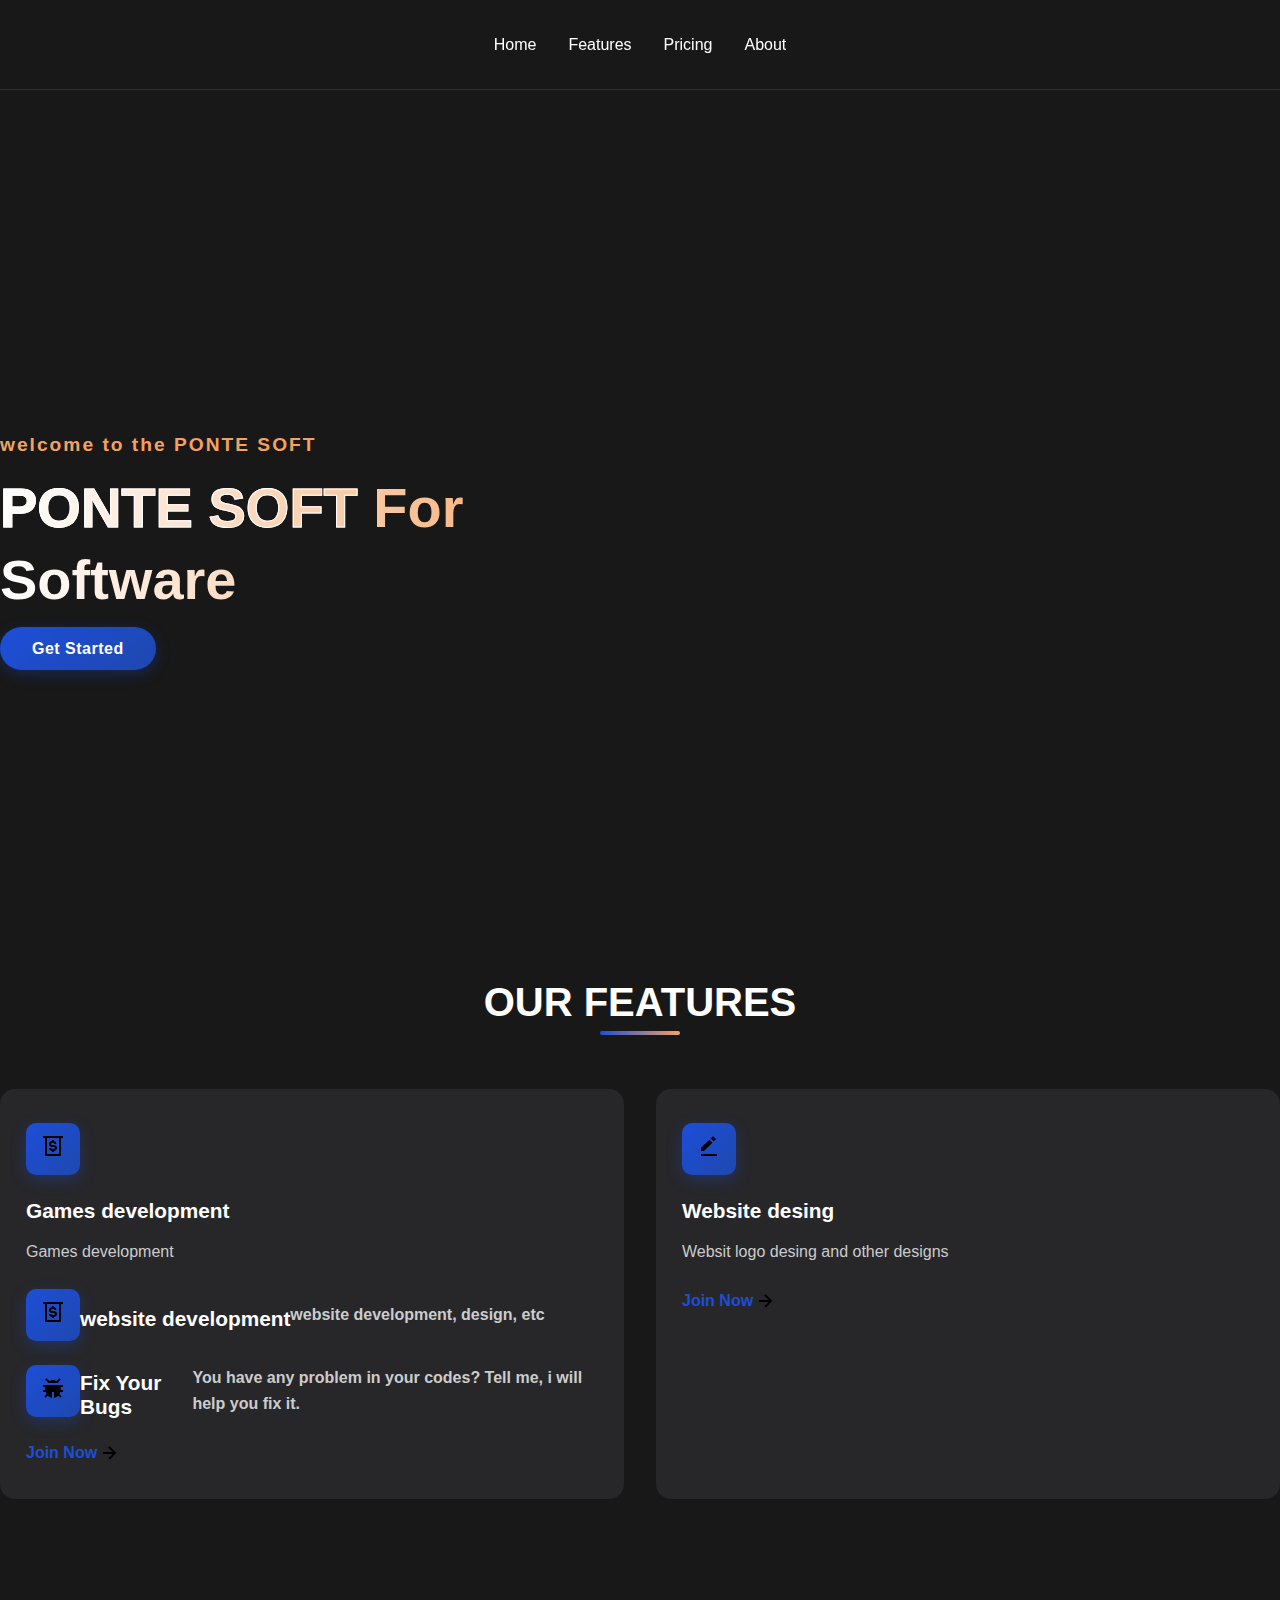
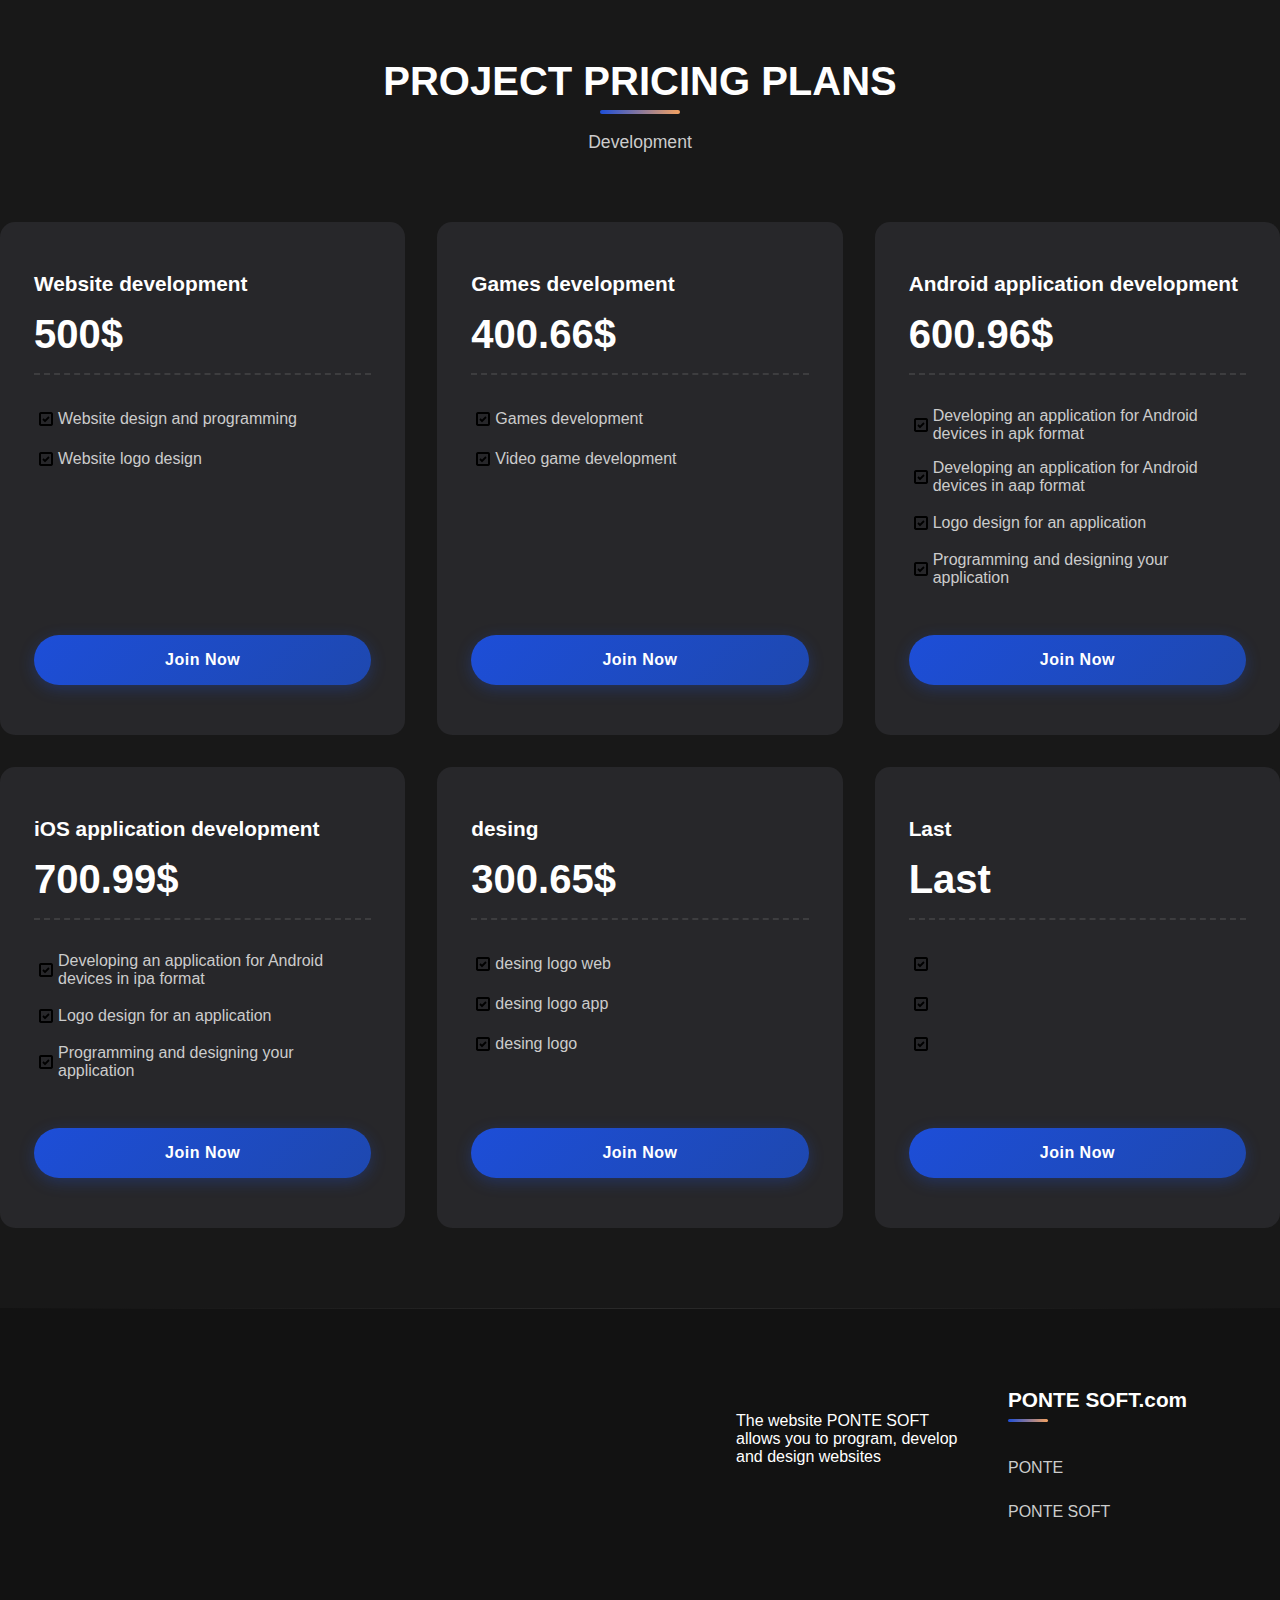
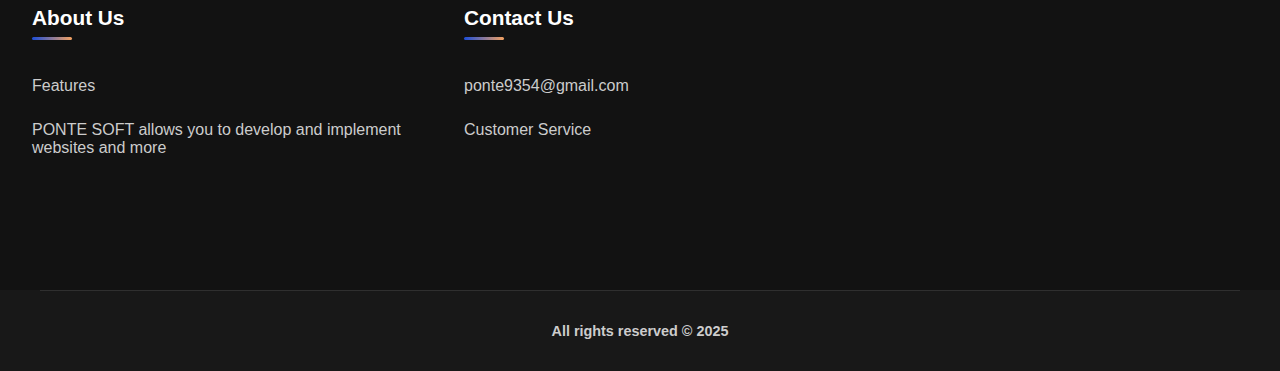
<file: index.html>
<!DOCTYPE html>
<html>

<head>
    <link href="logo.png" rel="icon"/>
  <meta charset="utf-8">
  <meta name="viewport" content="width=device-width">
    <meta name="viewport" content="width=device-width, initial-scale=1.0">
  <title>PONTE SOFT</title>
  <link href="style.css" rel="stylesheet" type="text/css" />
</head>

<body>

  <nav>
    <div class="nav-logo">
      <a href="#">

      </a>
    </div>

    <ul class="nav-links">
      <li class="link"><a href="#Home">Home</a></li>
      <li id="link1" class="link"><a href="#Features">Features</a></li>
      <li id="link2" class="link"><a href="#Pricing">Pricing</a></li>
      <li id="link2" class="link"><a href="#About">About</a></li>
      <!---<li id="link2" class="link"><a href="our-news.html">Our News</a></li>--->
    </ul>
   <!-- <a class="btn" href="login.php">Login</a> -->
    
       <div class="burger">
            <div class="line1"></div>
            <div class="line2"></div>
            <div class="line3"></div>
        </div>
  </nav>

  <header class="container" id="Home">
    <div class="content">
      <span class="blur"></span>
      <span class="blur"></span>
      <h4>welcome to the PONTE SOFT</h4>
      <h1><span>PONTE SOFT</span> For Software</h1>
      <a href="#Pricing" class="btn">Get Started</a>
    </div>
    <div class="image">

    </div>
  </header>

  <section class="container" id="Features">
    <h2 class="header">OUR FEATURES</h2>
    <div class="features">



<div class="card">
        <span><img src="bx-money-withdraw.svg"></span>
        <h4>Games development</h4>
        <p>
          Games development
        </p>
        <a href="melito:ponte9354@gmail.com <img
            src="[data-uri]" /></a>
      </div>




        
        <div class="card">
        <span><img src="bx-money-withdraw.svg"></span>
        <h4>website development</h4>
        <p>
          website development, design,
          etc
        </p>
        <a href="melito:ponte9354@gmail.com <img
            src="[data-uri]" /></a>
      </div>

      <div class="card">
        <span><img
            src="[data-uri]" /></span>
        <h4>Fix Your Bugs</h4>
        <p>
          You have any problem in your codes? Tell
          me, i will help you fix it.
        </p>
        <a href="melito:ponte9354@gmail.com">Join Now <img
            src="[data-uri]" /></a>
      </div>

      <div class="card">
        <span><img
            src="[data-uri]" /></span>
        <h4>Website desing</h4>
        <p>
          Websit logo desing and other designs
        </p>
        <a href="https://services.zangi.com/dl/conversation/1065514394">Join Now <img
            src="[data-uri]" /></a>
      </div>

    </div>
  </section>

  <section class="container" id="Pricing">
      <h2 class="header">PROJECT PRICING PLANS</h2>
      <p class="sub-header">
        Development

      </p>
          <div class="pricing">
            <div class="card">
              <div class="content">
                <h4>Website development</h4>
                <h3>500$</h3>
                <p>
                  <img src="[data-uri]"/>
                  Website design and programming
                </p>
                
               
                <p>
                  <img src="[data-uri]"/>

                  Website logo design
                </p>
              </div>
               <a href="melito:ponte9354@gmail.com" class="btn">Join Now</a>
            </div>

                          <div class="card">
              <div class="content">
                <h4>Games development</h4>
                <h3>400.66$</h3>
                <p>
                  <img src="[data-uri]"/>
                  Games development
                </p>
                <p>
                  <img src="[data-uri]"/>
                  Video game development
                </p>
              </div>
              <a href="melito:ponte9354@gmail.com" class="btn">Join Now</a>
            </div>
            <div class="card">
              <div class="content">
                <h4>
                  Android application development</h4>
                <h3>600.96$</h3>
                <p>
                  <img src="[data-uri]"/>
                  
Developing an application for Android devices in apk format
                </p>
                <p>
                  <img src="[data-uri]"/>
                  
Developing an application for Android devices in aap format
                </p>
                <p>
                  <img src="[data-uri]"/>
                  

                  Logo design for an application
                </p>
                <p>
                  <img src="[data-uri]"/>
                  

                 
Programming and designing your application
                </p>
              </div>
              <a href="melito:ponte9354@gmail.com" class="btn">Join Now</a>
            </div>
            <div class="card">
              <div class="content">
                <h4>
                  iOS application development</h4>
                <h3>700.99$</h3>
                <p>
                  <img src="[data-uri]"/>
                  Developing an application for Android devices in ipa format
                </p>
                <p>
                  <img src="[data-uri]"/>
                  Logo design for an application
                </p>
                <p>
                  <img src="[data-uri]"/>
                  Programming and designing your application
                </p>
              </div>
              <a href="1" class="btn">Join Now</a>
            </div>
            <div class="card">
              <div class="content">
                <h4>
                  desing </h4>
                <h3>300.65$</h3>
                <p>
                  <img src="[data-uri]"/>
                  desing logo web
                </p>
                <p>
                  <img src="[data-uri]"/>
                   desing logo app
                </p>
                <p>
                  <img src="[data-uri]"/>
                   desing logo 
                </p>
              </div>
              <a href="melito:ponte9354@gmail.com" class="btn">Join Now</a>
          </div>
          <div class="card">
              <div class="content">
                <h4>
                  Last </h4>
                <h3>Last</h3>
                <p>
                  <img src="[data-uri]"/>
                  
                </p>
                <p>
                  <img src="[data-uri]"/>
                   
                </p>
                <p>
                  <img src="[data-uri]"/>
                  
                </p>
              </div>
              <a href="melito:ponte9354@gmail.com1" class="btn">Join Now</a>
            </div>
        </section>

          <footer class="container" id="About">
              <span class="blur"></span>
              <span class="blur"></span>
              <div class="column">
                  <div class="logo">
                      
                  </div>
                                <p>
                  The website PONTE SOFT allows you to program, develop and design websites
              </p>
                  <div class="socials">
                    <img class="column">
                  </div>
                                    <div class="socials">
                      
                  </div>
              </div>
              <div class="column">
                  <h4>PONTE SOFT.com</h4>
                  <a href="#">PONTE</a>
                  <a href="#">PONTE SOFT</a>
              </div>
               <div class="column">
                  <h4>About Us</h4>
                  <a href="#">Features</a>
                     <a href="#">
                                                PONTE SOFT allows you to develop and implement websites and more
                     </a>
              </div>
               <div class="column">
                  <h4>Contact Us</h4>
                  <a href="mailto:ponte9354@gmail.com">ponte9354@gmail.com</a>
                  <a href="mailto:ponte9354@gmail.com">Customer Service</a>
              </div>
          </footer>


         <div class="reserved">
             <h4>All rights reserved © 2025</h4>
         </div>
    

  <script src="script.js"></script>
</body>

</html>
</file>
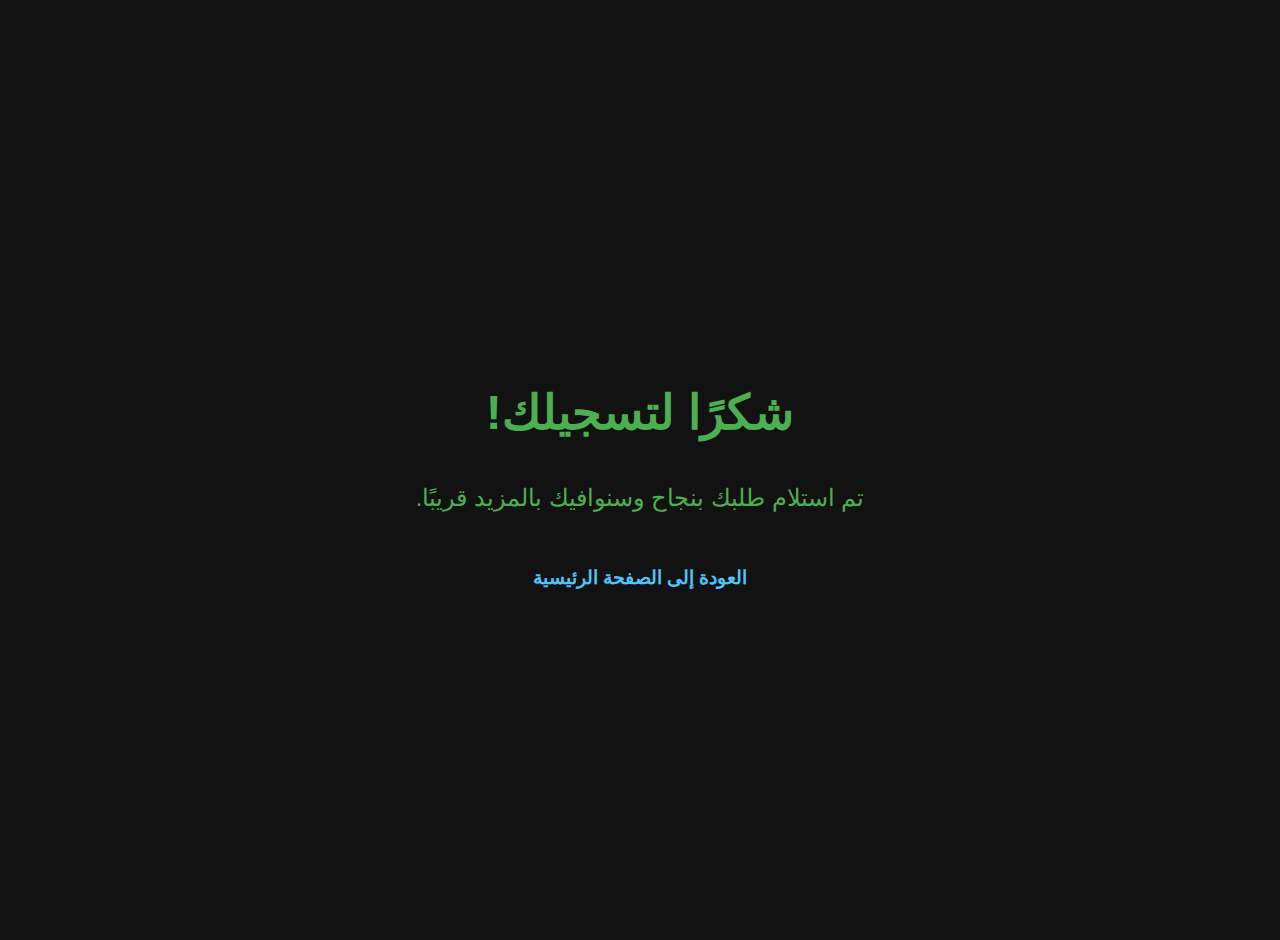
<file: success.html>
<!DOCTYPE html>
<html lang="ar" dir="rtl">
<head>
  <meta charset="UTF-8" />
  <title>تم التسجيل بنجاح</title>
  <style>
    body {
      background-color: #121212;
      color: #4caf50;
      font-family: 'Segoe UI', sans-serif;
      height: 100vh;
      display: flex;
      justify-content: center;
      align-items: center;
      flex-direction: column;
      margin: 0;
      padding: 20px;
      text-align: center;
    }
    h1 {
      font-size: 3rem;
      margin-bottom: 20px;
    }
    p {
      font-size: 1.5rem;
    }
    a {
      margin-top: 30px;
      color: #4fc3f7;
      text-decoration: none;
      font-weight: bold;
      font-size: 1.2rem;
    }
    a:hover {
      text-decoration: underline;
    }
  </style>
</head>
<body>
  <h1>شكرًا لتسجيلك!</h1>
  <p>تم استلام طلبك بنجاح وسنوافيك بالمزيد قريبًا.</p>
  <a href="our-news.html">العودة إلى الصفحة الرئيسية</a>
</body>
</html>
</file>
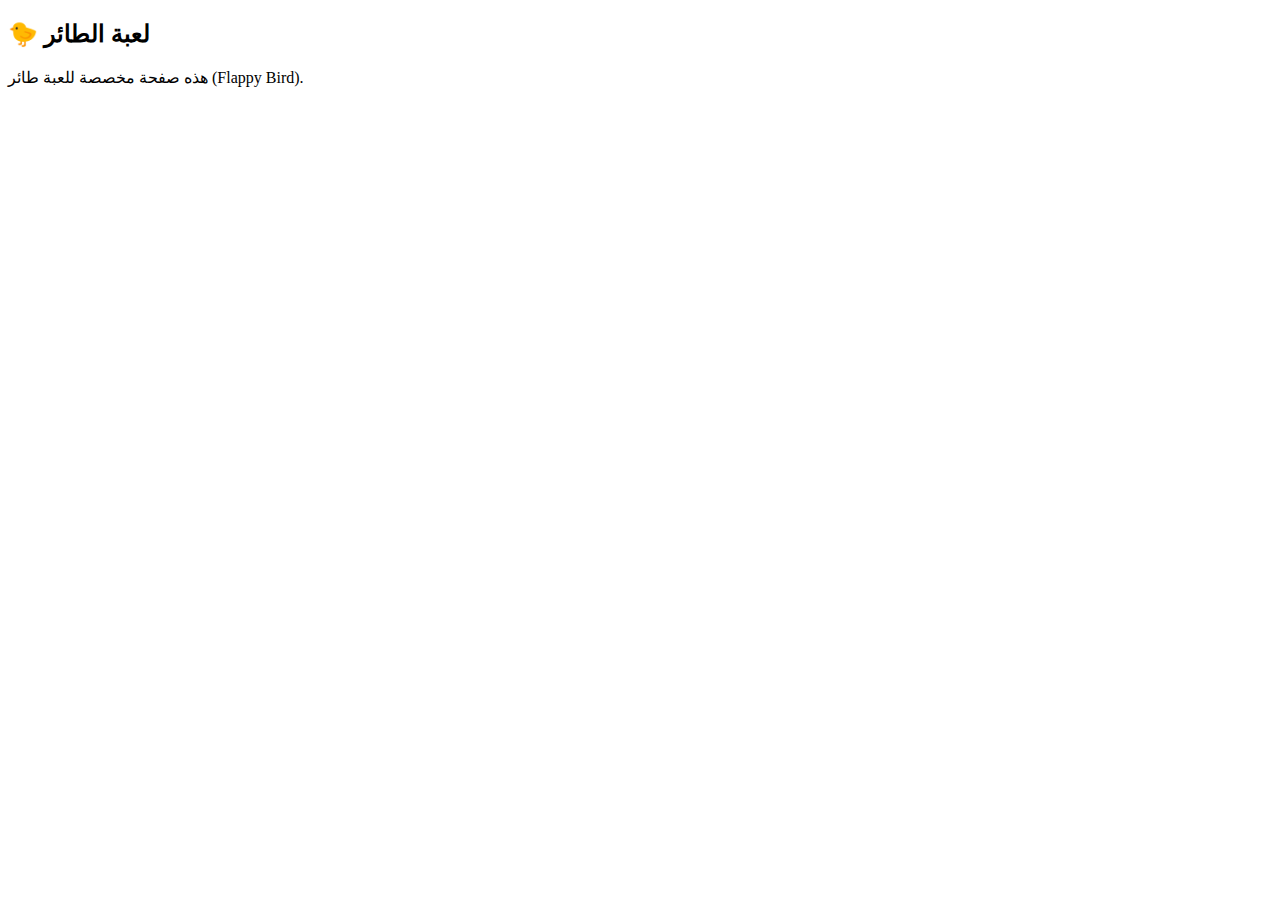
<file: pontegame/Games/flappy.html>
<!DOCTYPE html>
<html lang="ar">
<head>
  <meta charset="UTF-8">
  <title>لعبة الطائر</title>
</head>
<body>
  <h2>🐤 لعبة الطائر</h2>
  <p>هذه صفحة مخصصة للعبة طائر (Flappy Bird).</p>
</body>
</html>
</file>
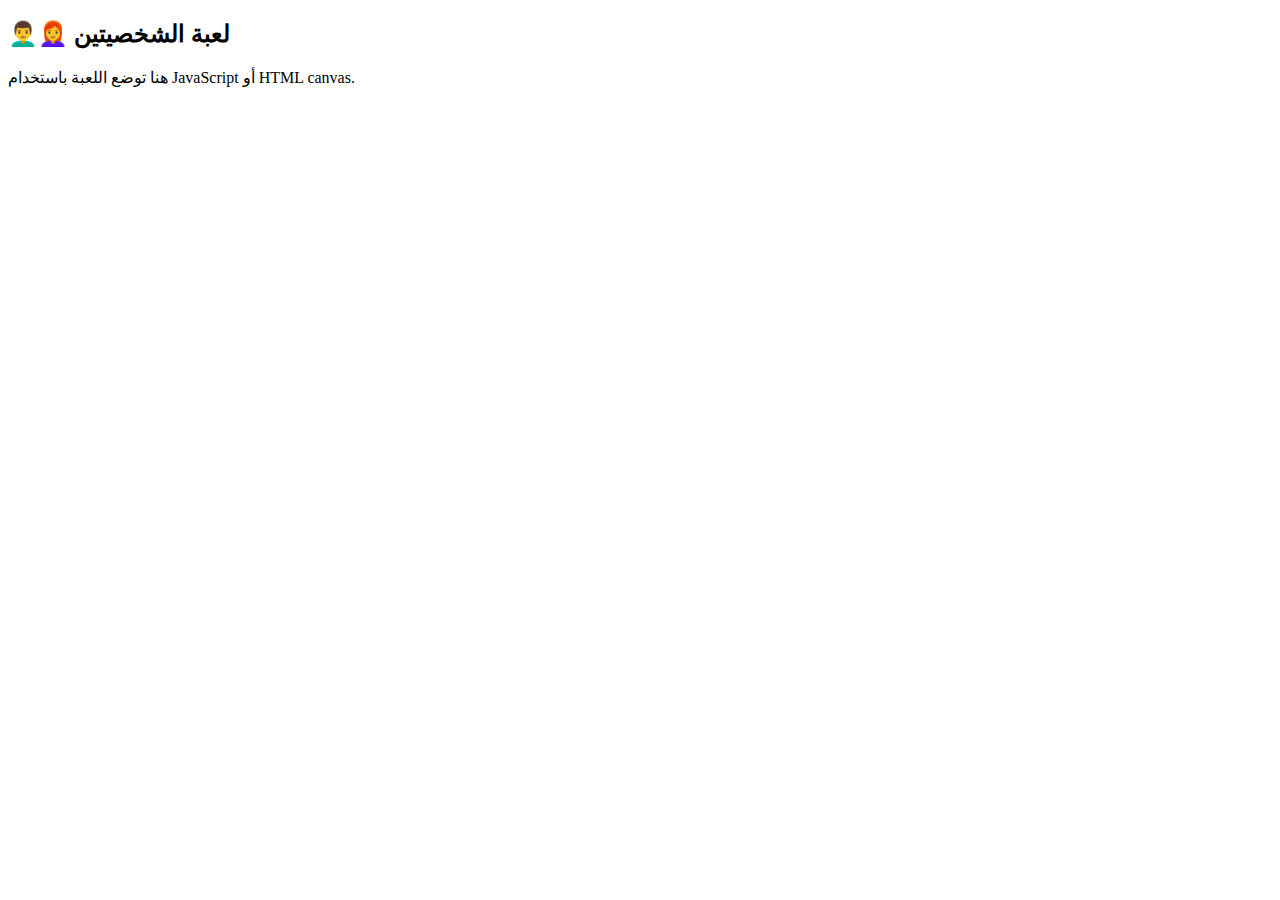
<file: pontegame/Games/two-players.html>
<!DOCTYPE html>
<html lang="ar">
<head>
  <meta charset="UTF-8">
  <title>Ponte Game</title>
</head>
<body>
  <h2>👨‍🦱👩‍🦰 لعبة الشخصيتين</h2>
  <p>هنا توضع اللعبة باستخدام JavaScript أو HTML canvas.</p>
</body>
</html>
</file>
<file: style.css>
* {
  padding: 0;
  margin: 0;
  outline: none;
  border: none;
  box-sizing: border-box;
  scroll-behavior: smooth;
}

.ll img {
  width: 100%;
  display: flex;
  background-color: #181818;
  object-fit: cover;
  transition: transform 0.5s ease;
}

.ll img:hover {
  transform: scale(1.02);
}

a {
  text-decoration: none;
  transition: all 0.3s ease;
}

body {
  font-family: 'Poppins', Verdana, Geneva, Tahoma, sans-serif;
  background-color: #181818;
  color: white;
  overflow-x: hidden;
}

/* Navigation Bar */
nav {
  display: flex;
  justify-content: space-between;
  align-items: center;
  height: 10vh;
  background: rgba(24, 24, 24, 0.9);
  color: white;
  padding: 0 2rem;
  position: fixed;
  width: 100%;
  top: 0;
  z-index: 1000;
  backdrop-filter: blur(10px);
  -webkit-backdrop-filter: blur(10px);
  border-bottom: 1px solid rgba(255, 255, 255, 0.1);
}

.nav-logo a {
  color: white;
  text-decoration: none;
  font-size: 1.5rem;
  font-weight: 700;
  background: linear-gradient(90deg, #1d4ed8, #f4a261);
  -webkit-background-clip: text;
  -webkit-text-fill-color: transparent;
}

.nav-links {
  list-style: none;
  display: flex;
}

.nav-links li {
  padding: 0 1rem;
  position: relative;
}

.nav-links a {
  color: white;
  text-decoration: none;
  font-weight: 500;
  padding: 0.5rem 0;
}

.link a::after {
  content: "";
  position: absolute;
  height: 2px;
  width: 0;
  bottom: 0;
  left: 0;
  background-color: #1d4ed8;
  transition: all 0.3s ease;
}

.link a:hover::after {
  width: 100%;
}

.btn {
  padding: 0.8rem 2rem;
  font-size: 1rem;
  color: #fff;
  background: linear-gradient(135deg, #1d4ed8, #1e48af);
  border-radius: 30px;
  cursor: pointer;
  transition: all 0.3s ease;
  font-weight: 600;
  letter-spacing: 0.5px;
  box-shadow: 0 4px 15px rgba(29, 78, 216, 0.3);
  border: none;
}

.btn:hover {
  background: linear-gradient(135deg, #1e48af, #1d4ed8);
  transform: translateY(-3px);
  box-shadow: 0 6px 20px rgba(29, 78, 216, 0.4);
}

.btn:active {
  transform: translateY(1px);
}

/* Header Section */
header {
  position: relative;
  padding-top: 12rem;
  display: grid;
  grid-template-columns: repeat(2, 1fr);
  align-items: center;
  gap: 2rem;
  min-height: 100vh;
}

header .content h4 {
  margin-bottom: 1rem;
  color: #f4a261;
  font-size: 1.2rem;
  font-weight: 600;
  letter-spacing: 2px;
}

header .content h1 {
  color: #fff;
  margin-bottom: 1.5rem;
  font-size: 3.5rem;
  font-weight: 800;
  line-height: 4.5rem;
  background: linear-gradient(90deg, #fff, #f4a261);
  -webkit-background-clip: text;
  -webkit-text-fill-color: transparent;
}

header .content h1 span {
  -webkit-text-fill-color: transparent;
  -webkit-text-stroke: 1px #fff;
}

header .content p {
  color: #ccc;
  margin-bottom: 2rem;
  font-size: 1.1rem;
  line-height: 1.8;
  max-width: 600px;
}

/* Sections */
section {
  padding: 5rem 0;
}

section .header {
  margin-bottom: 1.5rem;
  color: #fff;
  text-align: center;
  font-size: 2.5rem;
  font-weight: 700;
  position: relative;
}

section .header::after {
  content: "";
  position: absolute;
  bottom: -10px;
  left: 50%;
  transform: translateX(-50%);
  width: 80px;
  height: 4px;
  background: linear-gradient(90deg, #1d4ed8, #f4a261);
  border-radius: 2px;
}

.sub-header {
  max-width: 600px;
  margin: 1rem auto 3rem;
  text-align: center;
  color: #ccc;
  font-size: 1.1rem;
  line-height: 1.7;
}

/* Features Section */
.features {
  margin-top: 4rem;
  display: grid;
  grid-template-columns: repeat(auto-fit, minmax(250px, 1fr));
  gap: 2rem;
}

.features .card {
  background-color: #27272a;
  padding: 2rem 1.5rem;
  border: 2px solid transparent;
  border-radius: 15px;
  transition: all 0.4s ease;
  position: relative;
  overflow: hidden;
  z-index: 1;
}

.features .card::before {
  content: "";
  position: absolute;
  top: 0;
  left: 0;
  width: 100%;
  height: 100%;
  background: linear-gradient(135deg, rgba(29, 78, 216, 0.1), rgba(244, 162, 97, 0.1));
  z-index: -1;
  opacity: 0;
  transition: all 0.4s ease;
}

.features .card:hover {
  background-color: #323232;
  border-color: #1d4ed8;
  transform: translateY(-10px);
  box-shadow: 0 15px 30px rgba(0, 0, 0, 0.3);
}

.features .card:hover::before {
  opacity: 1;
}

.features .card span {
  display: inline-block;
  background: linear-gradient(135deg, #1d4ed8, #1e48af);
  padding: 10px 15px;
  margin-bottom: 1.5rem;
  font-size: 1.75rem;
  color: #fff;
  border-radius: 10px;
  box-shadow: 0 5px 15px rgba(29, 78, 216, 0.3);
}

.features .card h4 {
  margin-bottom: 1rem;
  color: #fff;
  font-size: 1.3rem;
  font-weight: 600;
}

.features .card p {
  color: #ccc;
  margin-bottom: 1.5rem;
  line-height: 1.6;
}

.features .card a {
  color: #1d4ed8;
  font-weight: 600;
  display: flex;
  align-items: center;
}

.features .card a:hover {
  color: #f4a261;
}

.features .card a i {
  margin-left: 5px;
  transition: transform 0.3s ease;
}

.features .card a:hover i {
  transform: translateX(5px);
}

/* Pricing Section */
.pricing {
  margin-top: 4rem;
  display: grid;
  grid-template-columns: repeat(auto-fit, minmax(300px, 1fr));
  gap: 2rem;
}

.pricing .card {
  padding: 3rem 2rem;
  background-color: #27272a;
  display: flex;
  flex-direction: column;
  border: 2px solid transparent;
  border-radius: 15px;
  transition: all 0.4s ease;
  position: relative;
  overflow: hidden;
}

.pricing .card:hover {
  background-color: #323232;
  border-color: #1d4ed8;
  transform: translateY(-10px);
  box-shadow: 0 15px 30px rgba(0, 0, 0, 0.3);
}

.pricing .card.popular {
  border: 2px solid #1d4ed8;
  position: relative;
}

.pricing .card.popular::before {
  content: "الأكثر شيوعاً";
  position: absolute;
  top: 0;
  right: 0;
  background: #1d4ed8;
  color: white;
  padding: 0.5rem 1.5rem;
  font-size: 0.8rem;
  font-weight: 600;
  border-bottom-left-radius: 15px;
}

.pricing .card .content {
  flex: 1;
  margin-bottom: 2rem;
}

.pricing .card h4 {
  margin-bottom: 1rem;
  color: #fff;
  font-size: 1.3rem;
  font-weight: 600;
}

.pricing .card h3 {
  color: #fff;
  padding-bottom: 1rem;
  margin-bottom: 2rem;
  font-size: 2.5rem;
  font-weight: 700;
  border-bottom: 2px dashed rgba(255, 255, 255, 0.1);
}

.pricing .card h3 span {
  font-size: 1rem;
  color: #ccc;
  font-weight: 400;
}

.pricing .card p {
  color: #ccc;
  margin-bottom: 1rem;
  display: flex;
  align-items: center;
}

.pricing .card p i {
  color: #1d4ed8;
  font-size: 1.2rem;
  margin-left: 0.5rem;
}

.pricing .card a {
  width: 100%;
  text-align: center;
  padding: 1rem;
  border-radius: 30px;
  font-weight: 600;
}

.pricing .card.popular a {
  background: linear-gradient(135deg, #1d4ed8, #1e48af);
  color: white;
}

.pricing .card.popular a:hover {
  background: linear-gradient(135deg, #1e48af, #1d4ed8);
}

/* Footer */
footer {
  position: relative;
  display: grid;
  grid-template-columns: 400px repeat(3, 1fr);
  gap: 2rem;
  padding: 5rem 2rem;
  background-color: #121212;
}

footer::before {
  content: "";
  position: absolute;
  top: 0;
  left: 0;
  width: 100%;
  height: 1px;
  background: linear-gradient(90deg, transparent, rgba(255, 255, 255, 0.1), transparent);
}

footer .column {
  max-width: 100%;
  margin-bottom: 2rem;
}

footer .column:first-child p {
  color: #ccc;
  margin-bottom: 2rem;
  line-height: 1.7;
}

footer .column .logo {
  color: white;
  font-size: 1.5rem;
  font-weight: 700;
  margin-bottom: 1.5rem;
  display: block;
  background: linear-gradient(90deg, #1d4ed8, #f4a261);
  -webkit-background-clip: text;
  -webkit-text-fill-color: transparent;
}

footer .column .socials {
  display: flex;
  align-items: center;
  gap: 1rem;
}

footer .column .socials a {
  color: #ccc;
  border: 1px solid rgba(255, 255, 255, 0.2);
  padding: 8px 12px;
  font-size: 1.1rem;
  border-radius: 50%;
  transition: all 0.3s ease;
  display: flex;
  align-items: center;
  justify-content: center;
}

footer .column .socials a:hover {
  color: #fff;
  background-color: #1d4ed8;
  border-color: #1d4ed8;
  transform: translateY(-3px);
}

footer .column h4 {
  color: #fff;
  margin-bottom: 2rem;
  font-size: 1.3rem;
  font-weight: 600;
  position: relative;
  padding-bottom: 10px;
}

footer .column h4::after {
  content: "";
  position: absolute;
  bottom: 0;
  left: 0;
  width: 40px;
  height: 3px;
  background: linear-gradient(90deg, #1d4ed8, #f4a261);
  border-radius: 3px;
}

footer .column > a {
  display: block;
  color: #ccc;
  margin-bottom: 1rem;
  transition: all 0.3s ease;
  padding: 5px 0;
}

footer .column > a:hover {
  color: #f4a261;
  transform: translateX(5px);
}

footer .column > a i {
  margin-left: 5px;
}

.reserved {
  max-width: 1200px;
  margin: auto;
  padding: 2rem 1rem;
  color: #ccc;
  font-size: 0.9rem;
  text-align: center;
  border-top: 1px solid rgba(255, 255, 255, 0.1);
}

/* Animations */
@keyframes float {
  0%, 100% {
    transform: translateY(0);
  }
  50% {
    transform: translateY(-15px);
  }
}

.floating {
  animation: float 3s ease-in-out infinite;
}

/* Responsive Design */
@media (max-width: 992px) {
  header {
    grid-template-columns: 1fr;
    text-align: center;
    padding-top: 15rem;
  }
  
  header .content {
    display: flex;
    flex-direction: column;
    align-items: center;
  }
  
  footer {
    grid-template-columns: 1fr 1fr;
  }
}

@media (max-width: 768px) {
  /* تحسين حجم الخطوط للنصوص الرئيسية */
  header .content h1 {
    font-size: 2.2rem;
    line-height: 3rem;
  }
  
  header .content p,
  .sub-header {
    font-size: 1rem;
    padding: 0 1rem;
  }
  
  /* منع اختفاء النصوص في البطاقات */
  .features .card,
  .pricing .card {
    padding: 1.5rem;
  }
  
  .features .card h4,
  .pricing .card h4 {
    font-size: 1.2rem;
  }
  
  .features .card p,
  .pricing .card p {
    font-size: 0.95rem;
  }
  
  /* تحسين عرض الروابط */
  .nav-links a,
  footer .column > a {
    font-size: 1.1rem;
    padding: 0.8rem 0;
  }
  
  /* ضبط حجم الخط في التذييل */
  footer .column p,
  footer .column > a {
    font-size: 0.95rem;
  }
  
  /* التأكد من ظهور جميع النصوص */
  .features .card,
  .pricing .card,
  footer .column {
    overflow: visible;
    white-space: normal;
    text-overflow: clip;
  }
}

@media (max-width: 576px) {
  /* تعديلات إضافية للشاشات الصغيرة جدًا */
  header .content h1 {
    font-size: 1.8rem;
    line-height: 2.5rem;
  }
  
  section .header {
    font-size: 1.8rem;
  }
  
  /* زيادة تباعد الأسطر لتحسين القراءة */
  p, li, a {
    line-height: 1.6;
  }
  
  /* منع التكرار الأفقي */
  body {
    overflow-x: hidden;
    width: 100%;
  }
  
  /* التأكد من أن النصوص لا تقترب كثيرًا من الحواف */
  .container, 
  header .content,
  section {
    padding-left: 1rem;
    padding-right: 1rem;
  }
}
</file>
